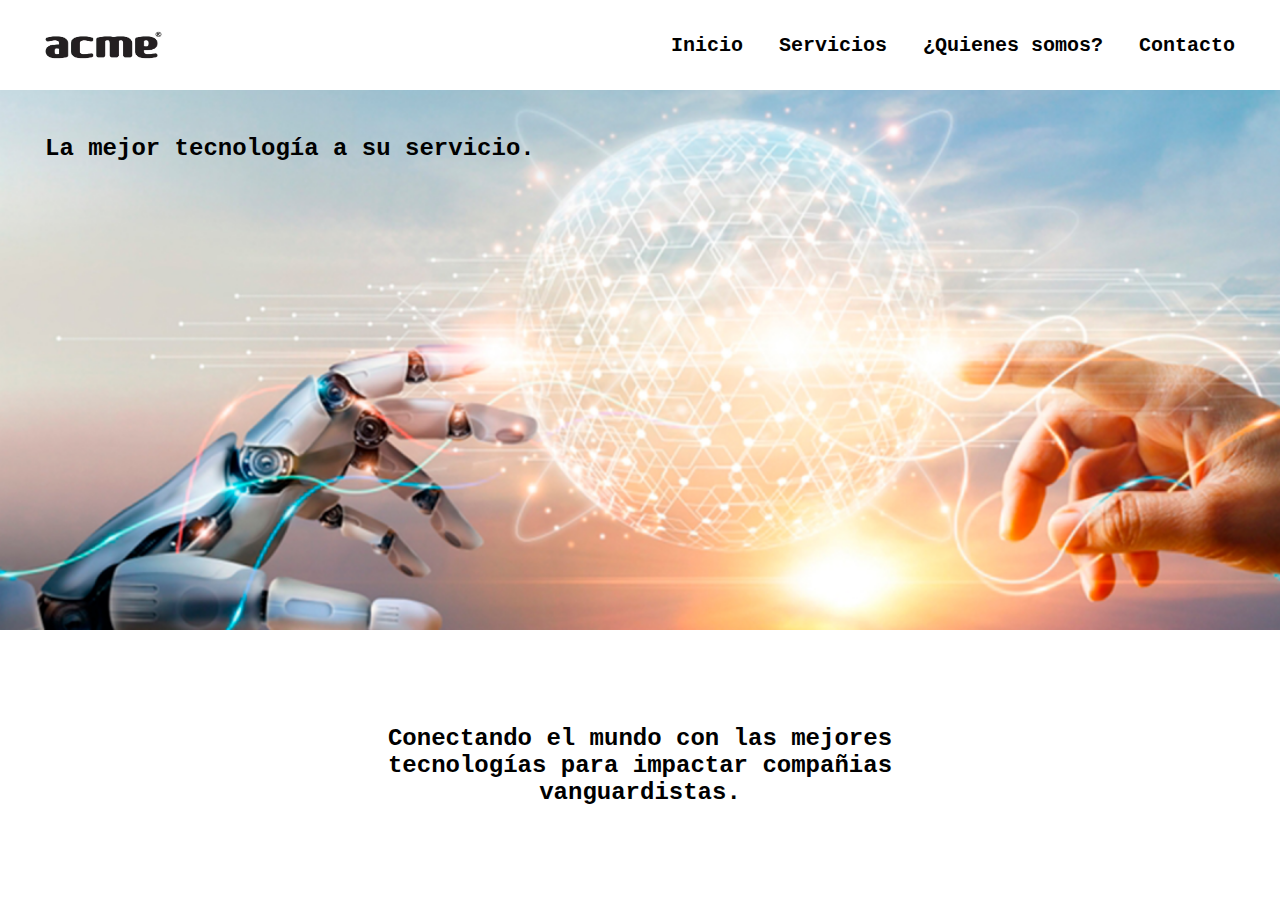
<file: index.html>
<!DOCTYPE html>
<html lang="es">
<head>
    <meta charset="UTF-8">
    <meta name="viewport" content="width=device-width, initial-scale=1.0">
    <title>Document</title>
    <link rel="stylesheet" href="./css/style.css">
</head>
<body>
    <nav class="banner">
        <img src="./img/acme.webp" alt="Imagen de fondo, mano robotica junto a mano humana">
        <div class="botones-banner">
            <a href="./index.html">Inicio</a>
            <a href="./html/servicios.html">Servicios</a>
            <a href="./html/sobre-nosotros.html">¿Quienes somos?</a>
            <a href="./html/contacto.html">Contacto</a>
        </div>
    </nav>
    <section class="cuerpo-pagina">
        <h2>La mejor tecnología a su servicio.</h2>
    </section>
    <footer class="pie-de-pagina">
        <h2>Conectando el mundo con las mejores tecnologías para impactar compañias vanguardistas.</h2>
    </footer>
</body>
</html>
</file>
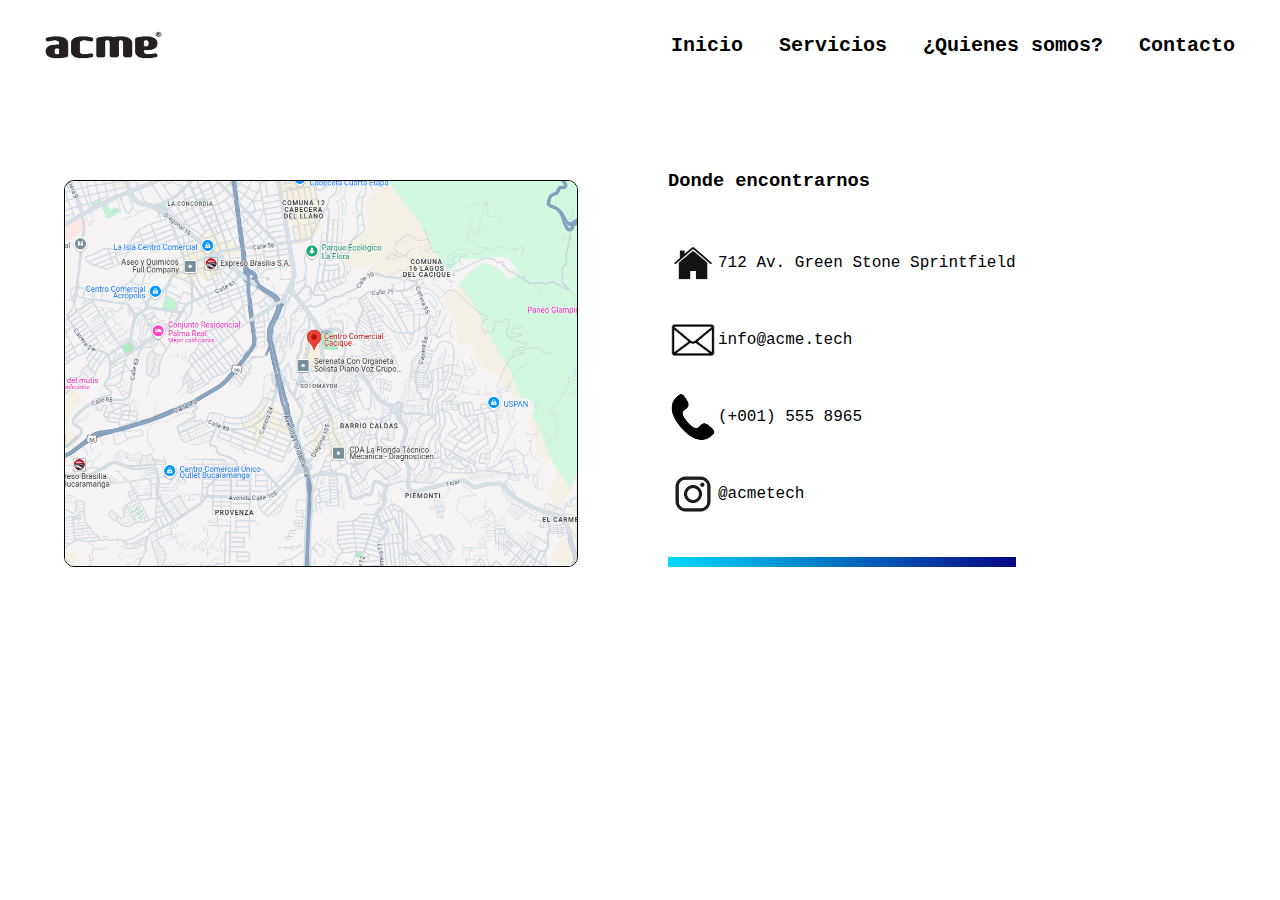
<file: html/contacto.html>
<!DOCTYPE html>
<html lang="en">

<head>
    <meta charset="UTF-8">
    <meta name="viewport" content="width=device-width, initial-scale=1.0">
    <title>Document</title>
    <link rel="stylesheet" href="../css/style.css">
</head>

<body>
    <nav class="banner">
        <img src="../img/acme.webp" alt="Imagen de fondo, mano robotica junto a mano humana">
        <div class="botones-banner">
            <a href="../index.html">Inicio</a>
            <a href="./servicios.html">Servicios</a>
            <a href="./sobre-nosotros.html">¿Quienes somos?</a>
            <a href="./contacto.html">Contacto</a>
        </div>
    </nav>
    <main class="cuerpo-contacto">
        <section class="cuadro-contacto">
        <img src="../img/mapa.png" alt="Imagen del mapa" id="imagen-mapa">
        <section class="datos-contacto">
            <div class="lista">
                <h3>Donde encontrarnos</h3>
                <div><img src="../img/casa.png"><p></img>712 Av. Green Stone Sprintfield</p></div>
                <div><img src="../img/email.png"></img><p>info@acme.tech</p></div>
                <div><img src="../img/telefono.png"><p></img>(+001) 555 8965</p></div>
                <div><img src="../img/ig.png"><p></img>@acmetech</p></div>
            </div>
            <div class="barra">
                <p>.</p>
            </div>
        </section>
    </section>
    </main>
</body>

</html>
</file>
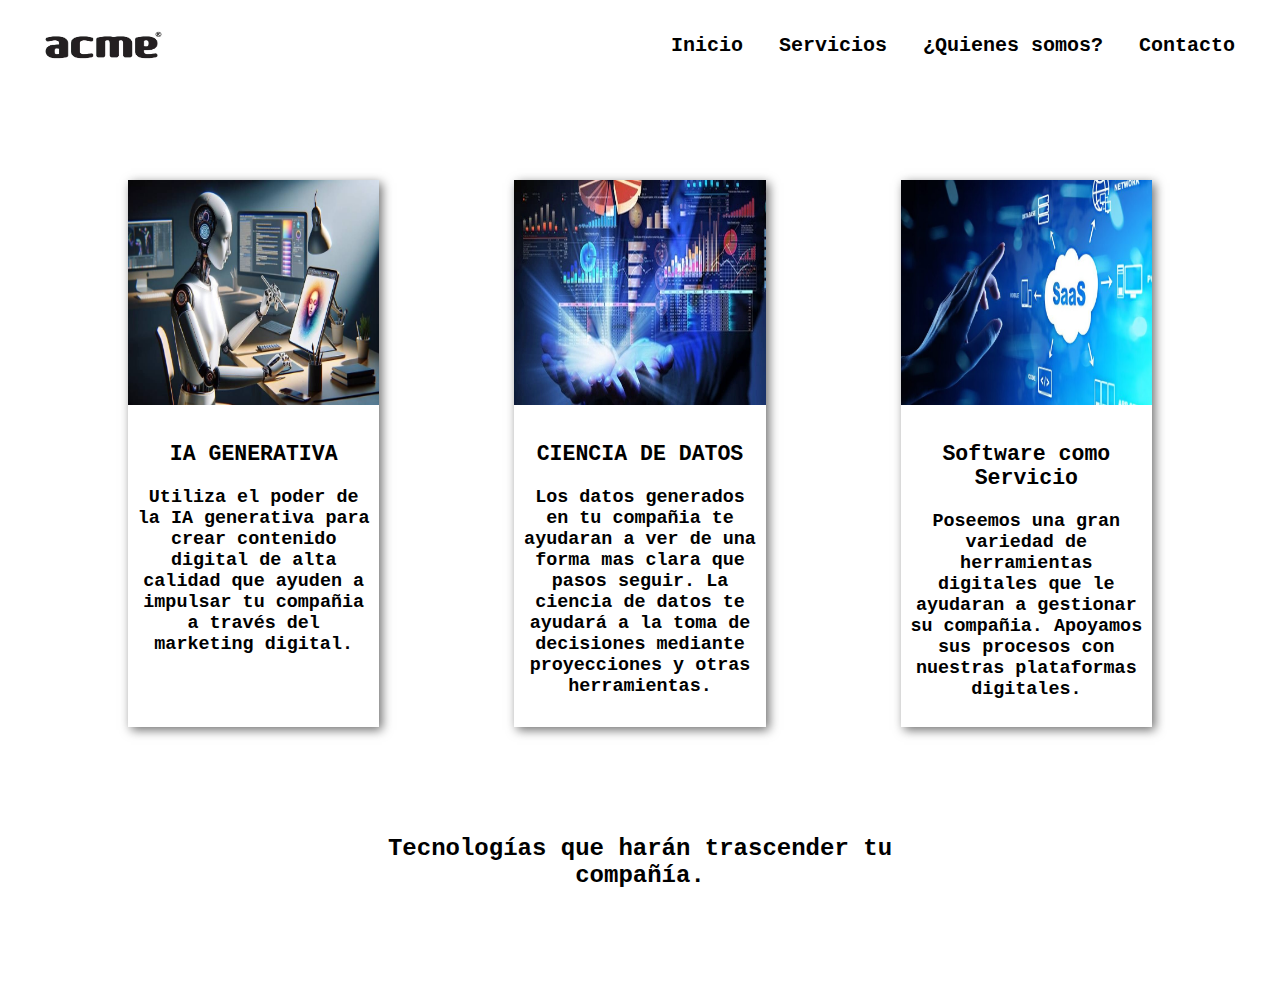
<file: html/servicios.html>
<!DOCTYPE html>
<html lang="en">
<head>
    <meta charset="UTF-8">
    <meta name="viewport" content="width=device-width, initial-scale=1.0">
    <title>Document</title>
    <link rel="stylesheet" href="../css/style.css">
</head>
<body>
    <nav class="banner">
        <img src="../img/acme.webp" alt="Imagen de fondo, mano robotica junto a mano humana">
        <div class="botones-banner">
            <a>Inicio</a>
            <a>Servicios</a>
            <a>¿Quienes somos?</a>
            <a>Contacto</a>
        </div>
    </nav>
    <main>
    <section class="tarjetas-servicios">
        <div class="tarjeta">
            <img src="../img/ia-generativa.jpeg" alt="Imagen de una ia generativa">
            <div>
                <h3>IA GENERATIVA</h3>
                <p>Utiliza el poder de la IA generativa para crear contenido digital de alta calidad que ayuden a impulsar tu compañia a través del marketing digital.</p>
            </div>
        </div>
        <div class="tarjeta">
            <img src="../img/ciencia-de-datos.wepb" alt="Imagen representativa de la cienca de datos">
            <div>
                <h3>CIENCIA DE DATOS</h3>
                <p>Los datos generados en tu compañia te ayudaran a ver de una forma mas clara que pasos seguir. La ciencia de datos te ayudará a la toma de decisiones mediante proyecciones y otras herramientas.</p>    
            </div>
        </div>
        <div class="tarjeta">
            <img src="../img/software" alt="Imagen alusiva al software">
            <div>
                <h3>Software como Servicio</h3>
                <p>Poseemos una gran variedad de herramientas digitales que le ayudaran a gestionar su compañia. Apoyamos sus procesos con nuestras plataformas digitales.</p>
            </div>
        </div>
    </section>
</main>
<footer class="pie-de-pagina">
    <h2>Tecnologías que harán trascender tu compañía.</h2>
</footer>
</body>
</html>
</file>
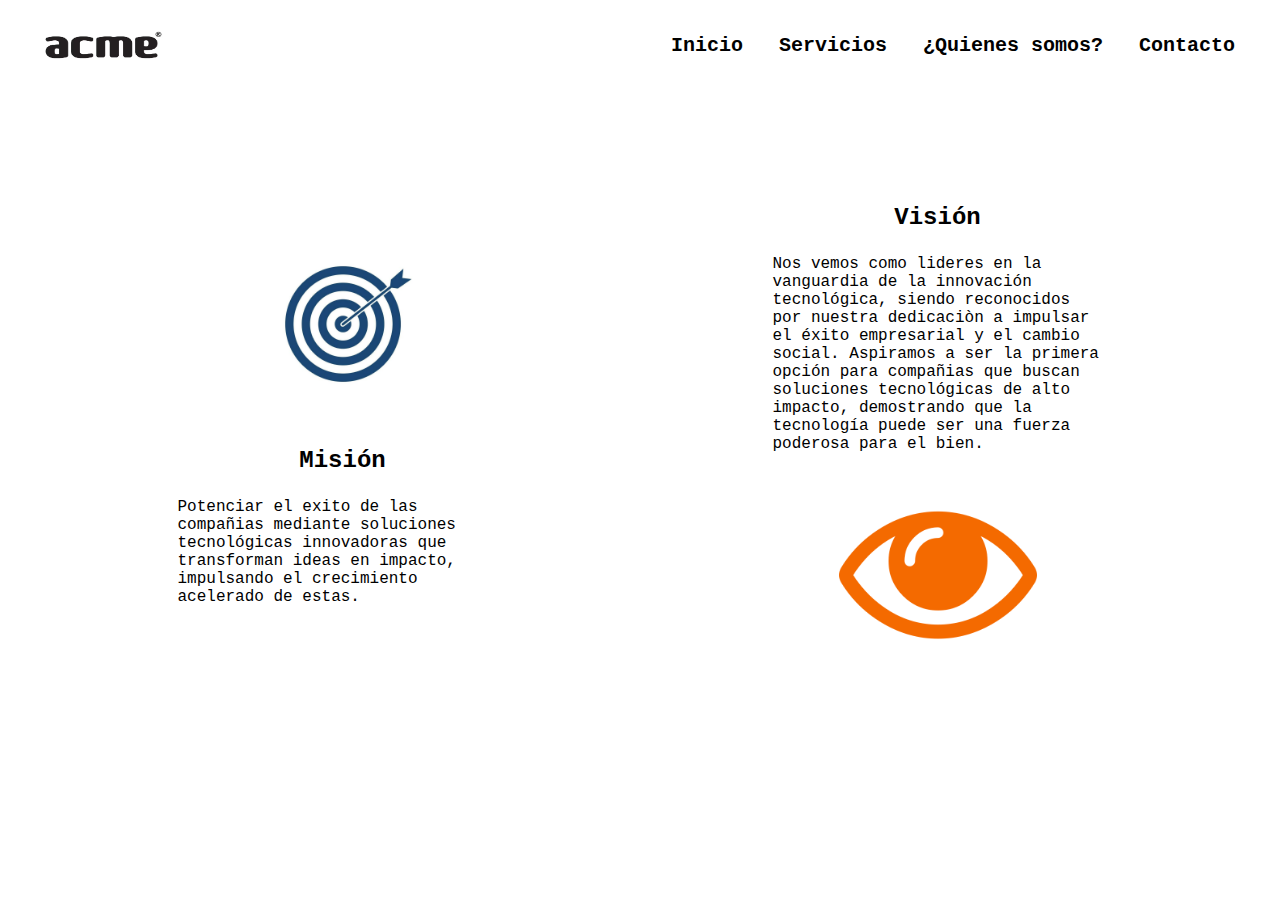
<file: html/sobre-nosotros.html>
<!DOCTYPE html>
<html lang="en">

<head>
    <meta charset="UTF-8">
    <meta name="viewport" content="width=device-width, initial-scale=1.0">
    <title>Sobre Nosotros</title>
    <link rel="stylesheet" href="../css/style.css">
    <link rel="icon" href="../img/icon.png">
</head>

<body>
    <nav class="banner">
        <img src="../img/acme.webp" alt="Imagen de fondo, mano robotica junto a mano humana">
        <div class="botones-banner">
            <a href="../index.html">Inicio</a>
            <a href="./servicios.html">Servicios</a>
            <a href="./sobre-nosotros.html">¿Quienes somos?</a>
            <a href="./contacto.html">Contacto</a>
        </div>
    </nav>
    <main class="cuerpo-acerca">
        <section class="mision-vision">
            <img src="../img/diana-azul.jpg" alt="Imagen de una diana">
            <div>
                <h3>Misión</h3>
                <p>Potenciar el exito de las compañias mediante soluciones tecnológicas innovadoras que transforman
                    ideas en impacto, impulsando el crecimiento acelerado de estas.</p>
            </div>
        </section>
        <section class="mision-vision">
            <div>
                <h3>Visión</h3>
                <p>Nos vemos como lideres en la vanguardia de la innovación tecnológica, siendo reconocidos por nuestra
                    dedicaciòn a impulsar el éxito empresarial y el cambio social. Aspiramos a ser la primera opción
                    para compañias que buscan soluciones tecnológicas de alto impacto, demostrando que la tecnología
                    puede ser una fuerza poderosa para el bien.</p>
            </div>
            <img src="../img/vision.png" alt="Imagen de un ojo">
            
        </section>
    </main>
</body>

</html>
</file>
<file: css/style.css>
body {
    margin: 0;
    font-family: 'Courier New', Courier, monospace;
}

main {
    display: flex;
    justify-content: center;
    align-items: center;
}

/*DESKTOP*/

/*Pagina principal*/

.banner {
    display: flex;
    flex-direction: row;
    justify-content: space-between;
    height: 10vh;
    padding-left: 4vh;
    padding-right: 5vh;
}

.banner img {
    width: 15vh;
}

.botones-banner {
    display: flex;
    justify-content: space-around;
    align-items: center;
    font-weight: 600;
    gap: 4vh;
    font-size: 20px;
    box-sizing: border-box;
    flex-wrap: wrap;
}

.cuerpo-pagina {
    background-image: url("../img/banner.png");
    background-size: cover;
    height: 60vh;
}

.cuerpo-pagina h2 {
    margin: 0;
    padding: 5vh;
}

.pie-de-pagina {
    display: flex;
    align-items: center;
    justify-content: center;
    height: 30vh;
    text-align: center;
}

.pie-de-pagina h2 {
    width: 40%;
}

/*Pagina servicios*/

.tarjetas-servicios {
    display: flex;
    flex-direction: row;
    justify-content: space-around;
    width: 80%;
    align-self: center;
    gap: 15vh;
    margin-top: 10vh;
    height: 25vw;
    height: fit-content;
    box-sizing: border-box;
}

.tarjeta img {
    width: 100%;
    height: 25vh;
}

.tarjeta {
    width: 30%;
    text-align: center;
    box-shadow: 3px 3px 10px rgb(110, 110, 110);
    font-weight: 600;
    font-size: 1.15rem;
}

.tarjeta:hover{transform: scale(1.05);}

.tarjeta div {
    padding: 1vh;
}

/*Acerca de nosotros*/

.cuerpo-acerca {
    display: flex;
    margin: 10vh;
    gap: 10vh;
    justify-content: space-around;
}

.cuerpo-acerca h3 {
    font-weight: 600;
    font-size: 1.5rem;
}

.mision-vision {
    width: 30%;
    align-items: center;
    display: flex;
    flex-direction: column;
}

.mision-vision div {
    text-align: center;
}

.mision-vision div p {
    text-align: start;
}

.mision-vision img {
    width: 60%;
}

/*Contacto*/

.cuerpo-contacto {
    display: flex;
    align-self: center;
    flex-direction: row;
    margin-top: 10vh;
}

.cuadro-contacto {
    width: 90%;
    display: flex;
    gap: 10vh;
}

#imagen-mapa {
    width: 40vw;
    height: fit-content;
    border-radius: 10px;
    border: 1px solid black;
}

.datos-contacto {
    display: flex;
    justify-content: space-between;
    flex-direction: column;
}

.lista {
    display: flex;
    flex-direction: column;
    align-items: start;
    justify-content: center;
    gap: 3vh;
    height: 80%;
}

.lista div {
    display: flex;
    align-items: center;
}

.lista img {
    width: 50px;
}

.barra {
    background: linear-gradient(to right, rgb(0, 217, 255), rgb(8, 6, 131));
    height: 10px;
    color: white;
}

a {
    text-decoration: none;
    color: black;
}

a:hover {
    transform: scale(1.05);
    text-shadow: 5px 5px 5px rgb(170, 170, 170);
}

/*MOBILE*/

@media screen and (max-width:836px) {


    /*Pagina principal*/

    .banner {
        display: flex;
        flex-direction: column;
        height: 20vh;
    }

    .banner img {
        width: 30%;
        align-self: center;
    }

    .botones-banner {
        height: 10vh;
        display: flex;
        align-items: center;
        font-weight: 600;
        font-size: 1rem;
        box-sizing: border-box;
        width: 80%;
        justify-content: center;
        align-self: center;
        flex-direction: row;
        flex-wrap: nowrap;
        margin-left: 2vh;
        margin-right: 2vh;
    }

    .cuerpo-pagina {
        background-image: url("../img/banner.png");
        background-size:cover;
        background-position: center;
        background-repeat: no-repeat;
        height: 40vh;
        margin-bottom: 10vh;
    }

    .cuerpo-pagina h2 {
        margin: 0;
        padding: 5vh;
        text-align: center;
    }

    .pie-de-pagina {
        display: flex;
        align-items: center;
        justify-content: center;
        height: 20vh;
        text-align: center;
    }

    .pie-de-pagina h2 {
        width: 60%;
        font-size: 20px;
    }

    /*Pagina servicios*/

    .tarjetas-servicios {
        display: flex;
        flex-direction: column;
        justify-content: space-around;
        width: 90%;
        align-self: center;
        gap: 15vh;
        margin-top: 10vh;
        height: 25vw;
        height: fit-content;
        box-sizing: border-box;
    }

    .tarjeta img {
        width: 100%;
        height: 25vh;
    }

    .tarjeta {
        width: 100%;
        text-align: center;
        box-shadow: 3px 3px 10px rgb(110, 110, 110);
        font-weight: 600;
        font-size: 1.15rem;
    }

    .tarjeta div {
        padding: 1vh;
    }

    /*Acerca de nosotros*/

    .cuerpo-acerca {
        display: flex;
        justify-content: space-around;
        flex-direction: column;
        width: 90%;
        margin:3vh;
        align-self: center;
    }

    .cuerpo-acerca h3 {
        font-weight: 600;
        font-size: 1.3rem;
    }

    .mision-vision {
        width: 100%;
        align-items: center;
        display: flex;
        flex-direction: row;
    }

    .mision-vision div {
        text-align: center;
        font-size: 12px;
    }

    .mision-vision div p {
        text-align: start;
    }

    .mision-vision img {
        width: 20%;
        margin: 0;
    }

    /*Contacto*/

    .cuerpo-contacto {
        display: flex;
        align-self: center;
        flex-direction: column;
        margin-top: 10vh;
    }

    .cuadro-contacto {
        width: 100%;
        display: flex;
        gap: 5vh;
        flex-direction: column;
    }

    #imagen-mapa {
        width: 100%;
        height: fit-content;
        border-radius: 0px;
        border: 1px solid black;
    }

    .datos-contacto {
        display: flex;
        justify-content: space-between;
        flex-direction: column;
        width: 80%;
        align-self: center;
    }

    .lista {
        display: flex;
        flex-direction: column;
        align-items: start;
        justify-content: center;
        gap: 3vh;
        height: 80%;
    }

    .lista div {
        display: flex;
        align-items: center;
    }

    .lista img {
        width: 50px;
    }

    .barra {
        background: linear-gradient(to right, rgb(0, 217, 255), rgb(8, 6, 131));
        height: 10px;
        color: white;
    }

    a {
        text-decoration: none;
        color: black;
    }

    a:hover {
        transform: scale(1.05);
        text-shadow: 5px 5px 5px rgb(170, 170, 170);
    }


}
</file>
